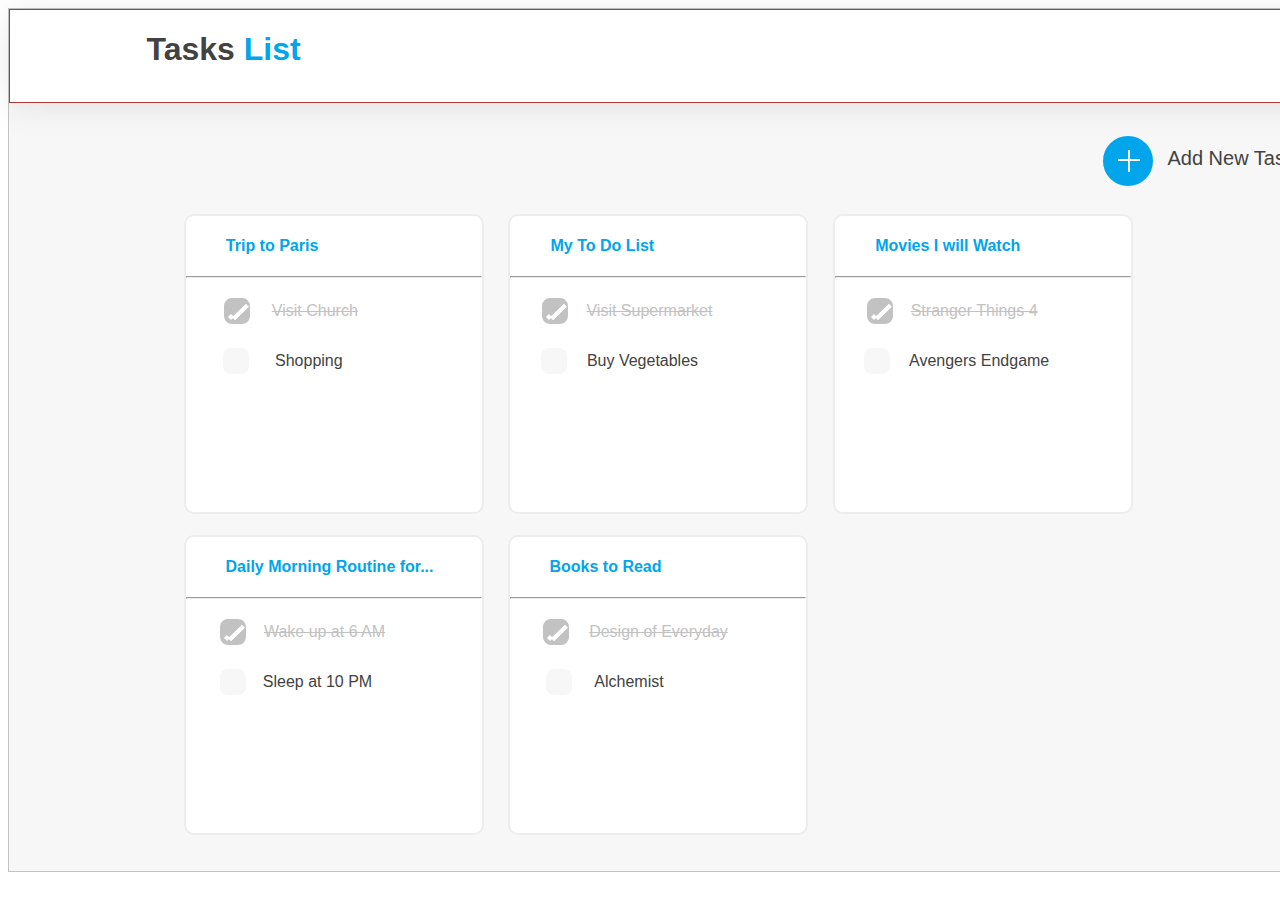
<file: index.html>
<!DOCTYPE html>
<html lang="en">
<head>
    <meta charset="UTF-8">
    <meta http-equiv="X-UA-Compatible" content="IE=edge">
    <meta name="viewport" content="width=device-width, initial-scale=1.0">
    <title>Task Page</title>
    <link rel="stylesheet" href="style.css">
</head>
<body>
    <div class="main-container">
             <div class="head">
                <h1><span id="black">Tasks</span> <span id="blue">List</span></h1>
             </div>
             <a href="addnewtask.html"><div class="task">
                <div class="circle">
                    <div class="plus">
                        <div class="plus-horizontal">
                        </div>
                        <div class="plus-vertical">
                        </div>
                    </div>
                </div>
                <div class="add-task">
                    Add New Task
                </div>
             </div></a>

             <div class="boxes">
                <div class="box box1">
                    <a href="./back.html">
                    <h4>Trip to Paris</h4></a>
                    <hr>
                    <div class="checkboxed">
                    <div class="checkboxed1">
                        <div class="tickbox1">
                            <div class="tick1"></div>
                            <div class="tick2"></div>
                        </div>
                    </div>
                    <div class="task1">
                        <p id="vc">Visit Church</p>
                    </div>
                    </div>
<!-- here checkboxed is parent for child checkboxed1 and task1 
inside checkboxed1 which is a grandparent for child tickbox which is a 
parent of child tick1 and tick2 -->
                    <div class="checkboxed">
                        <div class="checkboxed1">
                            <div class="uncheck1">
                            </div>
                        </div>
                        <div class="task1">
                            <p id="shopping">Shopping</p>
                        </div>
                        </div>
                </div>

                <div class="box box2">
                    <h4>My To Do List</h4>
                    <hr>
                    <div class="checkboxed">
                        <div class="checkboxed1">
                            <div class="tickbox1" id="tb1">
                                <div class="tick1"></div>
                                <div class="tick2"></div>
                            </div>
                        </div>
                        <div class="task1">
                            <p id="vs">Visit Supermarket</p>
                        </div>
                    </div>
                    <div class="checkboxed">
                        <div class="checkboxed1">
                            <div class="uncheck1" id="uc1">
                            </div>
                        </div>
                        <div class="task1">
                            <p id="bv">Buy Vegetables</p>
                        </div>
                    </div>
                </div>

                <div class="box box3">
                    <h4>Movies I will Watch</h4>
                   <hr>
                    <div class="checkboxed">
                        <div class="checkboxed1">
                            <div class="tickbox1" id="tb2">
                                <div class="tick1"></div>
                                <div class="tick2"></div>
                            </div>
                        </div>
                        <div class="task1">
                            <p id="st">Stranger Things 4</p>
                        </div>
                    </div>
                    <div class="checkboxed">
                        <div class="checkboxed1">
                            <div class="uncheck1" id="uc2">
                            </div>
                        </div>
                        <div class="task1">
                            <p id="ae">Avengers Endgame</p>
                        </div>
                    </div>
                </div>

                <div class="box box4">
                    <h4>Daily Morning Routine for...</h4>
                    <hr>
                    <div class="checkboxed">
                        <div class="checkboxed1">
                            <div class="tickbox1" id="tb3">
                                <div class="tick1"></div>
                                <div class="tick2"></div>
                            </div>
                        </div>
                        <div class="task1">
                            <p id="w6">Wake up at 6 AM</p>
                        </div>
                    </div>
                    <div class="checkboxed">
                        <div class="checkboxed1">
                            <div class="uncheck1" id="uc3">
                            </div>
                        </div>
                        <div class="task1">
                            <p id="s10">Sleep at 10 PM</p>
                        </div>
                    </div>
                </div>

                <div class="box box5">
                    <h4>Books to Read</h4>
                    <hr>
                    <div class="checkboxed">
                        <div class="checkboxed1">
                            <div class="tickbox1" id="tb4">
                                <div class="tick1"></div>
                                <div class="tick2"></div>
                            </div>
                        </div>
                        <div class="task1">
                            <p id="de">Design of Everyday</p>
                        </div>
                    </div>
                    <div class="checkboxed">
                        <div class="checkboxed1">
                            <div class="uncheck1" id="uc4">
                            </div>
                        </div>
                        <div class="task1">
                            <p id="alchemist">Alchemist</p>
                        </div>
                    </div>
                    
                </div>
            </div>
            <br><br> 
    </div>
       
</body>
</html>
</file>
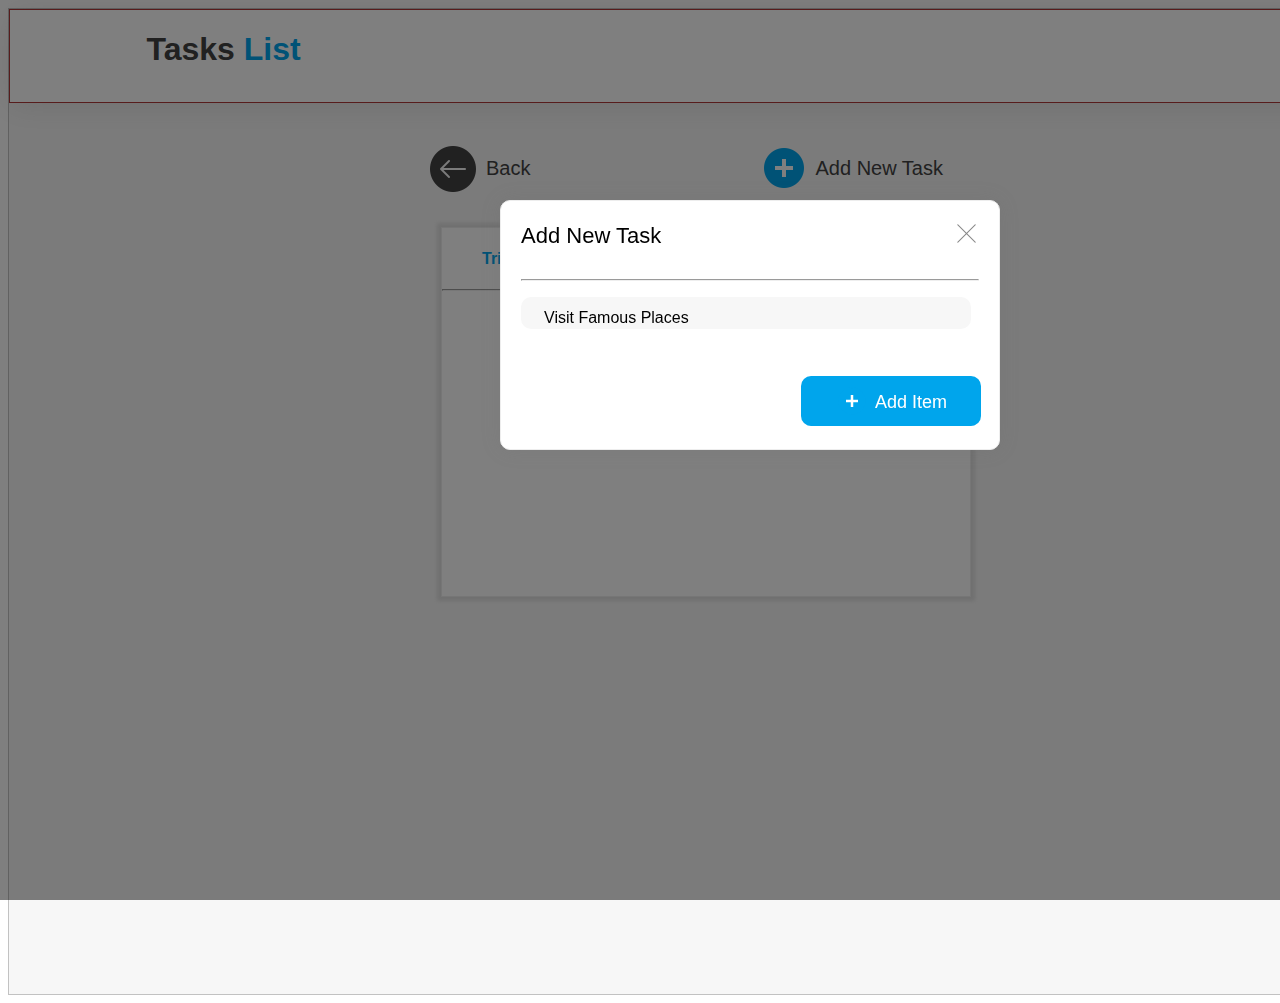
<file: addnewitem.html>
<!DOCTYPE html>
<html lang="en">
<head>
    <meta charset="UTF-8">
    <meta http-equiv="X-UA-Compatible" content="IE=edge">
    <meta name="viewport" content="width=device-width, initial-scale=1.0">
    <title>Document</title>
    <link rel="stylesheet" href="style.css">
</head>
<body>
    <div class="main-container">
        <div class="head">
            <h1><span id="black">Tasks</span> 
                <span id="blue">List</span>
            </h1>
        </div> 
        <div class="back-add">
            <div class="back">
                <a href="./index.html">
                    <img src="./back.png" id="back">
                    <p id="p2">Back</p>
                </a>
            </div>
            <div class="addnew">
                <a href="./addnewitem.html">
                    <img src="./add.png" id="addnew">
                    <p id="p3">Add New Task</p>
                </a>
            </div>
        </div>
        <div class="popup">
            <h4>Trip to Paris</h4>
            <hr>
            <div class="checkboxed">
            <div class="checkboxed1">
                <div class="tickbox1">
                    <div class="tick1"></div>
                    <div class="tick2"></div>
                </div>
            </div>
            <div class="task1">
                <p id="vc">Visit Church</p>
            </div>
            </div>
            <div class="checkboxed">
                <div class="checkboxed1">
                    <div class="uncheck1"></div>
                </div>
                <div class="task1">
                    <p id="shopping">Shopping</p>
                </div>
            </div>
        </div>  
    </div> 
    <!-- blur screen  -->
    <div class="blur"></div>
    <div class="popup-screen">
    <div class="addnewtask">
        <p>Add New Task</p>
        <a href="./index.html"><img id="close" src="./close.png"></a>
    </div>
    <hr>
    <p id="para">Visit Famous Places</p>
    <button class="add"> <img src="./add.png" id="addimg">
        <p id="p1">Add Item</p></button>
    </div>
</body>
</html>
</file>
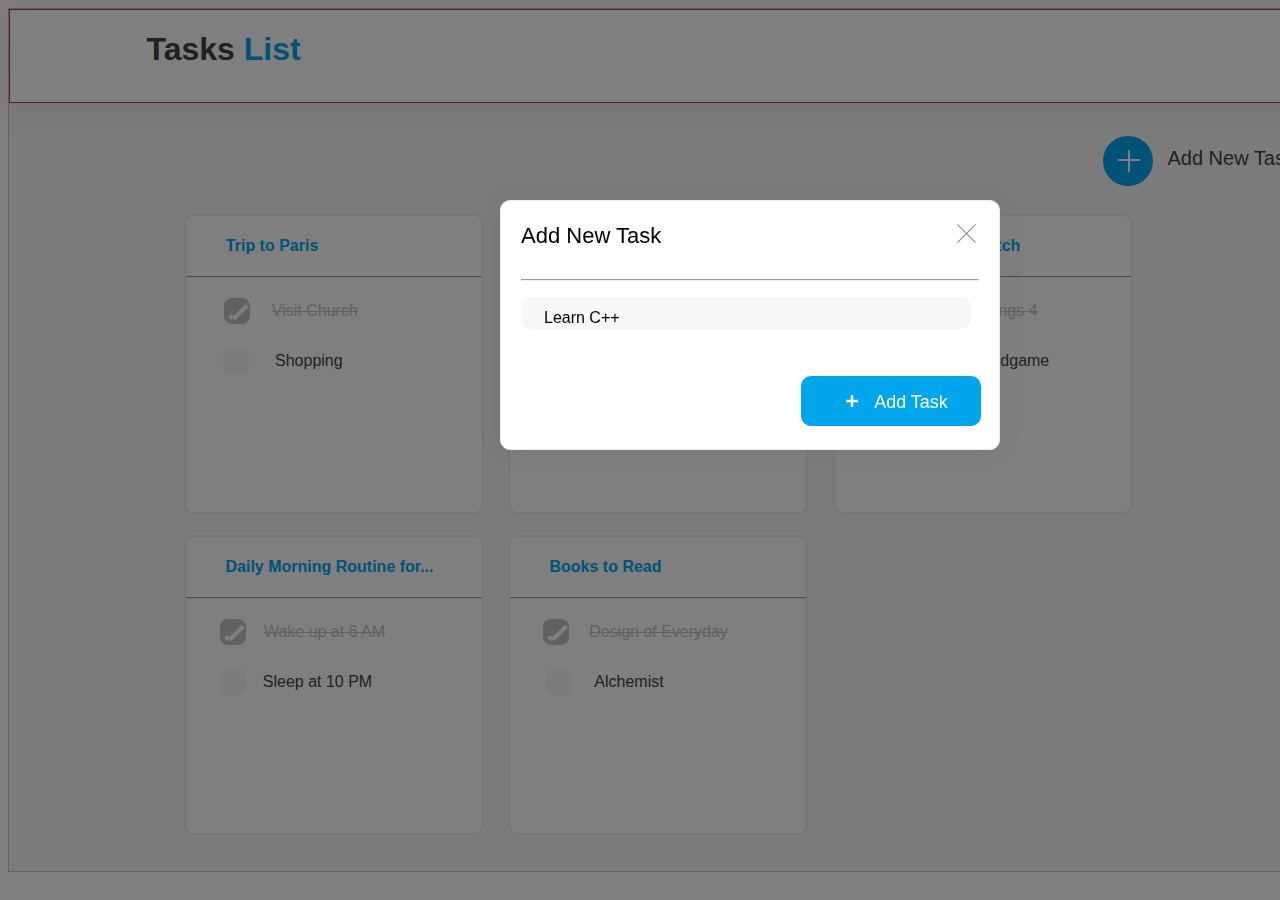
<file: addnewtask.html>
<!DOCTYPE html>
<html lang="en">
<head>
    <meta charset="UTF-8">
    <meta http-equiv="X-UA-Compatible" content="IE=edge">
    <meta name="viewport" content="width=device-width, initial-scale=1.0">
    <title>Document</title>
    <link rel="stylesheet" href="style.css">
</head>
<body>
    <div class="main-container">
        <div class="head">
           <h1><span id="black">Tasks</span> <span id="blue">List</span></h1>
        </div>
        <a href="./addnewtask.html"><div class="task">
           <div class="circle">
               <div class="plus">
                   <div class="plus-horizontal">
                   </div>
                   <div class="plus-vertical">
                   </div>
               </div>
           </div>
           <div class="add-task">
               Add New Task
           </div>
        </div></a>

        
        <div class="boxes">
           <div class="box box1">
               <h4>Trip to Paris</h4>
               <hr>
               <div class="checkboxed">
               <div class="checkboxed1">
                   <div class="tickbox1">
                       <div class="tick1"></div>
                       <div class="tick2"></div>
                   </div>
               </div>
               <div class="task1">
                   <p id="vc">Visit Church</p>
               </div>
               </div>
<!-- here checkboxed is parent for child checkboxed1 and task1 
inside checkboxed1 which is a grandparent for child tickbox which is a 
parent of child tick1 and tick2 -->
               <div class="checkboxed">
                   <div class="checkboxed1">
                       <div class="uncheck1">
                       </div>
                   </div>
                   <div class="task1">
                       <p id="shopping">Shopping</p>
                   </div>
                   </div>
           </div>

           <div class="box box2">
               <h4>My To Do List</h4>
               <hr>
               <div class="checkboxed">
                   <div class="checkboxed1">
                       <div class="tickbox1" id="tb1">
                           <div class="tick1"></div>
                           <div class="tick2"></div>
                       </div>
                   </div>
                   <div class="task1">
                       <p id="vs">Visit Supermarket</p>
                   </div>
               </div>
               <div class="checkboxed">
                   <div class="checkboxed1">
                       <div class="uncheck1" id="uc1">
                       </div>
                   </div>
                   <div class="task1">
                       <p id="bv">Buy Vegetables</p>
                   </div>
               </div>
           </div>

           <div class="box box3">
               <h4>Movies I will Watch</h4>
               <hr>
               <div class="checkboxed">
                   <div class="checkboxed1">
                       <div class="tickbox1" id="tb2">
                           <div class="tick1"></div>
                           <div class="tick2"></div>
                       </div>
                   </div>
                   <div class="task1">
                       <p id="st">Stranger Things 4</p>
                   </div>
               </div>
               <div class="checkboxed">
                   <div class="checkboxed1">
                       <div class="uncheck1" id="uc2">
                       </div>
                   </div>
                   <div class="task1">
                       <p id="ae">Avengers Endgame</p>
                   </div>
               </div>
           </div>

           <div class="box box4">
               <h4>Daily Morning Routine for...</h4>
               <hr>
               <div class="checkboxed">
                   <div class="checkboxed1">
                       <div class="tickbox1" id="tb3">
                           <div class="tick1"></div>
                           <div class="tick2"></div>
                       </div>
                   </div>
                   <div class="task1">
                       <p id="w6">Wake up at 6 AM</p>
                   </div>
               </div>
               <div class="checkboxed">
                   <div class="checkboxed1">
                       <div class="uncheck1" id="uc3">
                       </div>
                   </div>
                   <div class="task1">
                       <p id="s10">Sleep at 10 PM</p>
                   </div>
               </div>
           </div>

           <div class="box box5">
               <h4>Books to Read</h4>
               <hr>
               <div class="checkboxed">
                   <div class="checkboxed1">
                       <div class="tickbox1" id="tb4">
                           <div class="tick1"></div>
                           <div class="tick2"></div>
                       </div>
                   </div>
                   <div class="task1">
                       <p id="de">Design of Everyday</p>
                   </div>
               </div>
               <div class="checkboxed">
                   <div class="checkboxed1">
                       <div class="uncheck1" id="uc4">
                       </div>
                   </div>
                   <div class="task1">
                       <p id="alchemist">Alchemist</p>
                   </div>
               </div>
               
           </div>
       </div>
       <br><br> 
    </div>
<!-- for blur screen -->
    <div class="blur"></div>
    <div class="popup-screen">
    <div class="addnewtask">
        <p>Add New Task</p>
        <a href="./index.html"><img id="close" src="./close.png"></a>
    </div>
    <hr>
    <p id="para">Learn C++</p>
    <button class="add"> <img src="./add.png" id="addimg">
        <p id="p1">Add Task</p></button>
    </div>
</body>
</html>
</file>
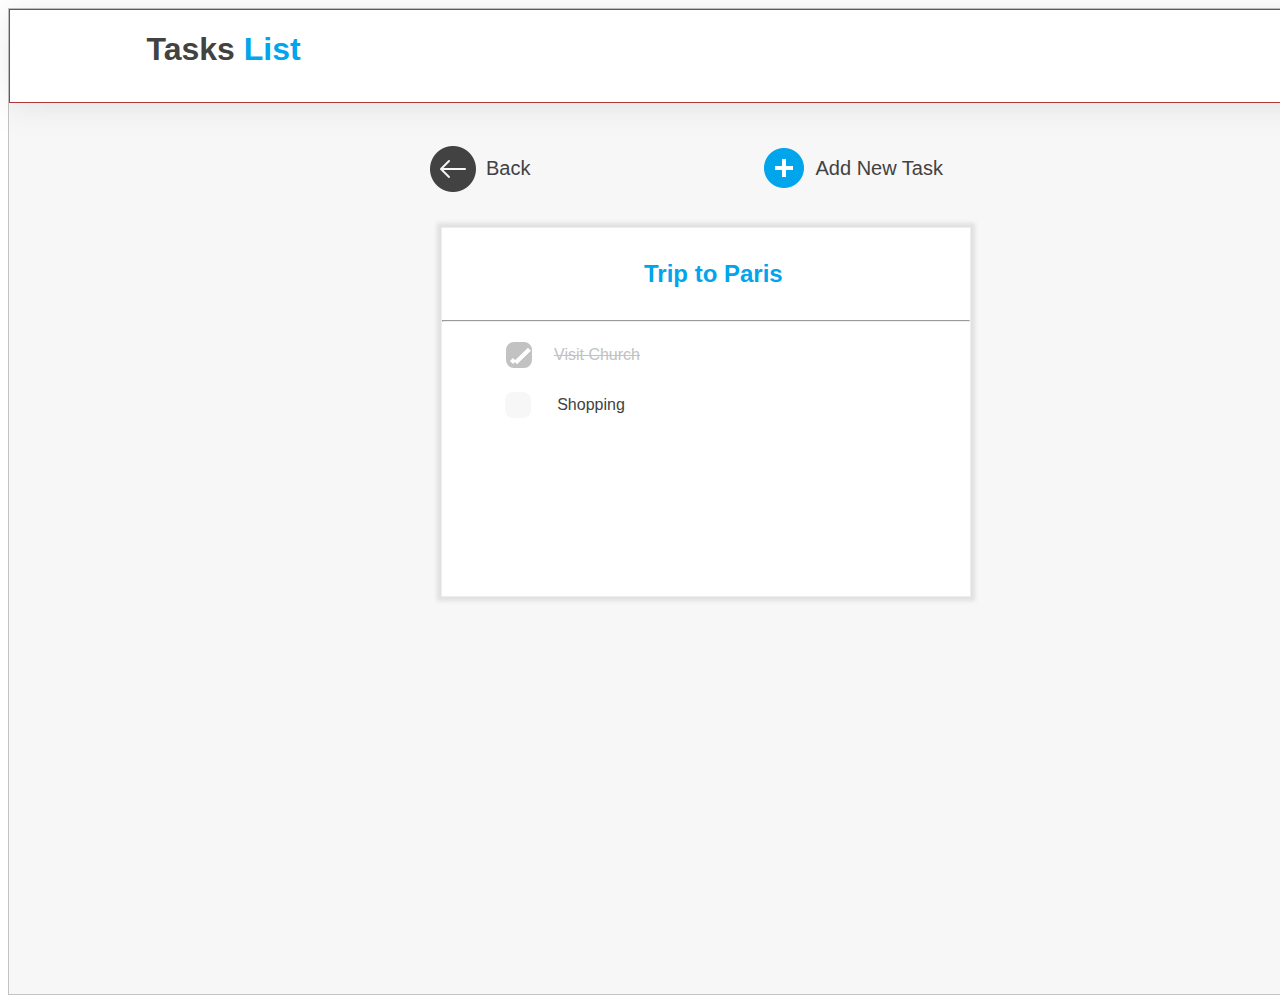
<file: back.html>
<!DOCTYPE html>
<html lang="en">
<head>
    <meta charset="UTF-8">
    <meta http-equiv="X-UA-Compatible" content="IE=edge">
    <meta name="viewport" content="width=device-width, initial-scale=1.0">
    <title>Document</title>
    <link rel="stylesheet" href="style.css">
</head>
<body>
    <div class="main-container">
    <div class="head">
        <h1><span id="black">Tasks</span> 
            <span id="blue">List</span>
        </h1>
    </div> 
    <div class="back-add">
        <div class="back">
            <a href="./index.html">
                <img src="./back.png" id="back">
                <p id="p2">Back</p>
            </a>
        </div>
        <div class="addnew">
            <a href="./addnewitem.html">
                <img src="./add.png" id="addnew">
                <p id="p3">Add New Task</p>
            </a>
        </div>
    </div>
    <div class="popup">
        <h4 id="h41">Trip to Paris</h4>
        <hr>
        <div class="left">
        <div class="checkboxed">
        <div class="checkboxed1">
            <div class="tickbox1">
                <div class="tick1"></div>
                <div class="tick2"></div>
            </div>
        </div>
        <div class="task1">
            <p id="vc">Visit Church</p>
        </div>
        </div>
        <div class="checkboxed">
            <div class="checkboxed1">
                <div class="uncheck1"></div>
            </div>
            <div class="task1">
                <p id="shopping">Shopping</p>
            </div>
        </div>
        </div>
    </div>  
    </div>  
</body>
</html>
</file>
<file: style.css>
*{
    box-sizing: border-box;
}
body{
    font-family: sans-serif;
}
.main-container{
    border:1px solid #C2C2C2 ;
    width: 1370px;
    margin: auto;
    background-color: #F7F7F7;
    text-decoration: none;
}
h1{
    margin-left: 10%;
}
.head{
    text-align: left;
    font-weight: bold;
    text-align: left;
    height: 94px;
    width: 1367px;
    border:1px solid #af3939;
    background: #ffffff 0% 0% no-repeat padding-box;
    box-shadow: 0px 3px 30px #7B7B7B29;
}

#black{
    color:#424242;   
}

#blue{
    color:#00A5EC;
}

a{
    text-decoration: none;
    color:#424242;   
}
.task{
    width: 14%;
    display: flex;
    justify-content: space-between;
    align-items: center;
    margin: 2% 0 2% 80% ;
    text-decoration: none;
    text-decoration: none;
}
.circle{
    border: 2px solid #00A5EC;
    background-color: #00A5EC;
    border-radius: 50%;
    height: 50px;
    width: 50px;
    margin-top: 6px;
}
.plus-horizontal{
    border: 1px solid white;
    margin-top: 45%;
    background-color: white;
    margin-left: 28%;
    width: 22px;
}
.plus-vertical{
    border: 1px solid white;
    margin-top: -2%;
    background-color: white;
    margin-left: 28%;
    width: 22px;
    transform: rotate(90deg);
}
.add-task{
    font-size: 20px;  
}

.boxes{
    display: flex;
    justify-content: space-around;
    /* align-items: center; */
    flex-wrap: wrap;
    gap: 21px;
    margin-left: 133px;
    margin-right: 202px;
    
}

.box{
    border: 2px solid #EDEDED;
    background-color:#FFFFFF ;
    height: 300px;
    width: 300px; 
    border-radius: 10px;
    cursor: pointer;
}

.box:hover{
    box-shadow: 0px 0px 4px 4px grey;
}
.box2{
    margin-left: -80px;
}
.box3{
    margin-left: -80px;
}
.box4{
    margin-left: 40px;
}
.box5{
    margin-right: 366px;
}

h4{
    color: #00A5EC;
    margin-left: 40px;
    
}

/* hr{
    background-color: #424242;
}
  */
.checkboxed{
    display: flex ;
    justify-content: center;
    align-items: center;
}
.tickbox1 {
    border: 2px solid white;
    height: 30px;
    width: 30px;
    border-radius: 10px;
    background-color: #C2C2C2;
    margin-left: -88px;
    margin-top: 12%;
}

.tick1 {
    border: 2px solid white;
    width: 4px;
    background-color: rgb(255, 255, 255);
    transform: rotate(-137deg);
    margin-left: 5px;
    margin-top: 17px;
}
.tick2 {
    border: 2px solid white;
    width: 19px;
    background-color: rgb(255, 255, 255);
    transform: rotate(316deg);
    margin-left: 7px;
    margin-top: -9px;
}
#vc{
    margin-left: -38px;
    text-decoration: line-through;
    color: #C2C2C2;
}
.uncheck1 {
    border: 2px solid white;
    height: 30px;
    width: 30px;
    border-radius: 10px;
    background-color: #F7F7F7;
    margin-left: -104px;
    margin-top: 12%;
}
#shopping{
    margin-left: -50px;
    color: #424242;
}


#tb1{
    margin-left: -64px;
}
#vs{
    margin-left: -18px;
    text-decoration: line-through;
    color: #C2C2C2;
}
#uc1{
    margin-left: -80px;
}
#bv{
    margin-left: -32px;
    color: #424242;
}


#tb2{
    margin-left: -64px;
}
#st{
    margin-left: -18px;
    text-decoration: line-through;
    color: #C2C2C2;
}
#uc2{
    margin-left: -55px;
}
#ae{
    margin-left: -8px;
    color: #424242;
}


#tb3{
    margin-left: -64px;
}
#w6{
    margin-left: -18px;
    text-decoration: line-through;
    color: #C2C2C2;
}
#uc3{
    margin-left: -77px;
}
#s10{
    margin-left: -32px;
    color: #424242;
}  


#tb4{
    margin-left: -46px;
}
#de{
    margin-left: 2px;
    text-decoration: line-through;
    color: #C2C2C2;
}
#uc4{
    margin-left: -107px;
}
#alchemist{
    margin-left: -57px;
    color: #424242;
}  
.blur {
    background-color: #000000;
    opacity: 0.5;
    height: 100%;
    width: 100%;
    position: fixed;
    top: 0;
    left: 0;
    
}
.popup-screen {
    border: 1px solid #ededed;
    border-radius: 10px;
    height: 250px;
    width: 500px;
    margin: auto;
    background-color: white;
    position: fixed;
    left: 500px;
    top: 200px;
    box-shadow: 0px 0px 20px #67676729;
    padding-left: 20px;
    padding-right: 20px;
    cursor: pointer;
}

.addnewtask{
    display: flex;
    justify-content: space-between;
    align-items: center;
    font-size: 22px;
}

#para {
    border: #424242db;
    border-radius: 10px;
    background-color: #f7f7f7;
    width: 450px;
    height: 32px;
    padding-top: 12px;
    padding-left: 23px;  
}

.add {
    position: absolute;
    top: 175px;
    left: 300px;
    height: 50px;
    width: 180px;
    background-color: #00a5ec;
    border-radius: 10px;
    border: none;
    font-size: 18px;
    color: white;
    cursor: pointer;
}

#addimg{
    height: 32px;
    margin-left: -78px;
    margin-top: 8px;
}

#p1{
    margin-top: -30px;
    margin-left: 40px;
}
#close {
    height: 25px;
    width: 25px;
}

#close:hover {
    height: 30px;
    width: 30px;
}

.back-add{
    display:flex;
    justify-content: space-between;
    align-items: center;
   
}
.back{
    margin-left: 419px;
    margin-top: 3%;
}
#p2{
    margin-left: 58px;
    margin-top: -41px;
    font-size: 20px;
}
.addnew{
    margin-top: 3%;
    padding-right: 434px;
}
#p3{
    margin-left: 56px;
    margin-top: -39px;
    font-size: 20px;
}
.popup{
    border:1px solid #ededed;
    background-color: #ffffff;
    box-shadow: 0px 0px 4px 4px #67676729;
    height: 370px;
    width: 530px;
    margin-top: 2%;
    margin-bottom: 29%;
    margin-left: 432px;
    cursor: pointer;
}

#h41{
    margin-left: 202px;
    font-size: 24px;
}
.left{
    margin-left: -180px;
}


@media (min-width: 250px) and (max-width: 600px){
    .head{
        text-align: left;
        font-weight: bold;
        text-align: left;
        height: 94px;
        width: 473px;
        border:1px solid #faf8f8;
        background: #ffffff 0% 0% no-repeat padding-box;
        box-shadow: 0px 3px 30px #7B7B7B29;
    }
    .circle{
        margin-left: -850px;
    }
    .add-task{
        display:none;
    }
    .boxes{
        display: inline-block;
    }
    .box{
        margin-top:3%;
        margin-left: 0px; 
    }
    .popup-screen {
        border: 1px solid #ededed;
        border-radius: 10px;
        height: 250px;
        width: 400px;
        margin: auto;
        background-color: white;
        position: fixed;
        left: 40px;
        top: 200px;
        box-shadow: 0px 0px 20px #67676729;
        /* padding-left: 20px;
        padding-right: 20px; */
        cursor: pointer;
    }
    #para {
        border: #424242db;
        border-radius: 10px;
        background-color: #f7f7f7;
        width: 350px;
        height: 32px;
        padding-top: 12px;
        padding-left: 23px;  
    }
    .add {
        position: absolute;
        top: 175px;
        left: 150px;
        height: 50px;
        width: 180px;
        background-color: #00a5ec;
        border-radius: 10px;
        border: none;
        font-size: 18px;
        color: white;
        cursor: pointer;
    }
    .back-add{
        display: inline-block;
    }
    .back{
        margin-left: 20px;
        margin-top: 3%;
    }
    .addnew{
        margin-top: -6%;
        margin-left:250px;
    }
    .popup{
        border:1px solid #ededed;
        background-color: #ffffff;
        box-shadow: 0px 0px 4px 4px #67676729;
        height: 370px;
        width: 450px;
        margin-top: 2%;
        margin-bottom: 29%;
        margin-left: 10px;
        cursor: pointer;
    }
    #h41{
        margin-left: 150px;
        font-size: 24px;
    }
    
}
</file>
